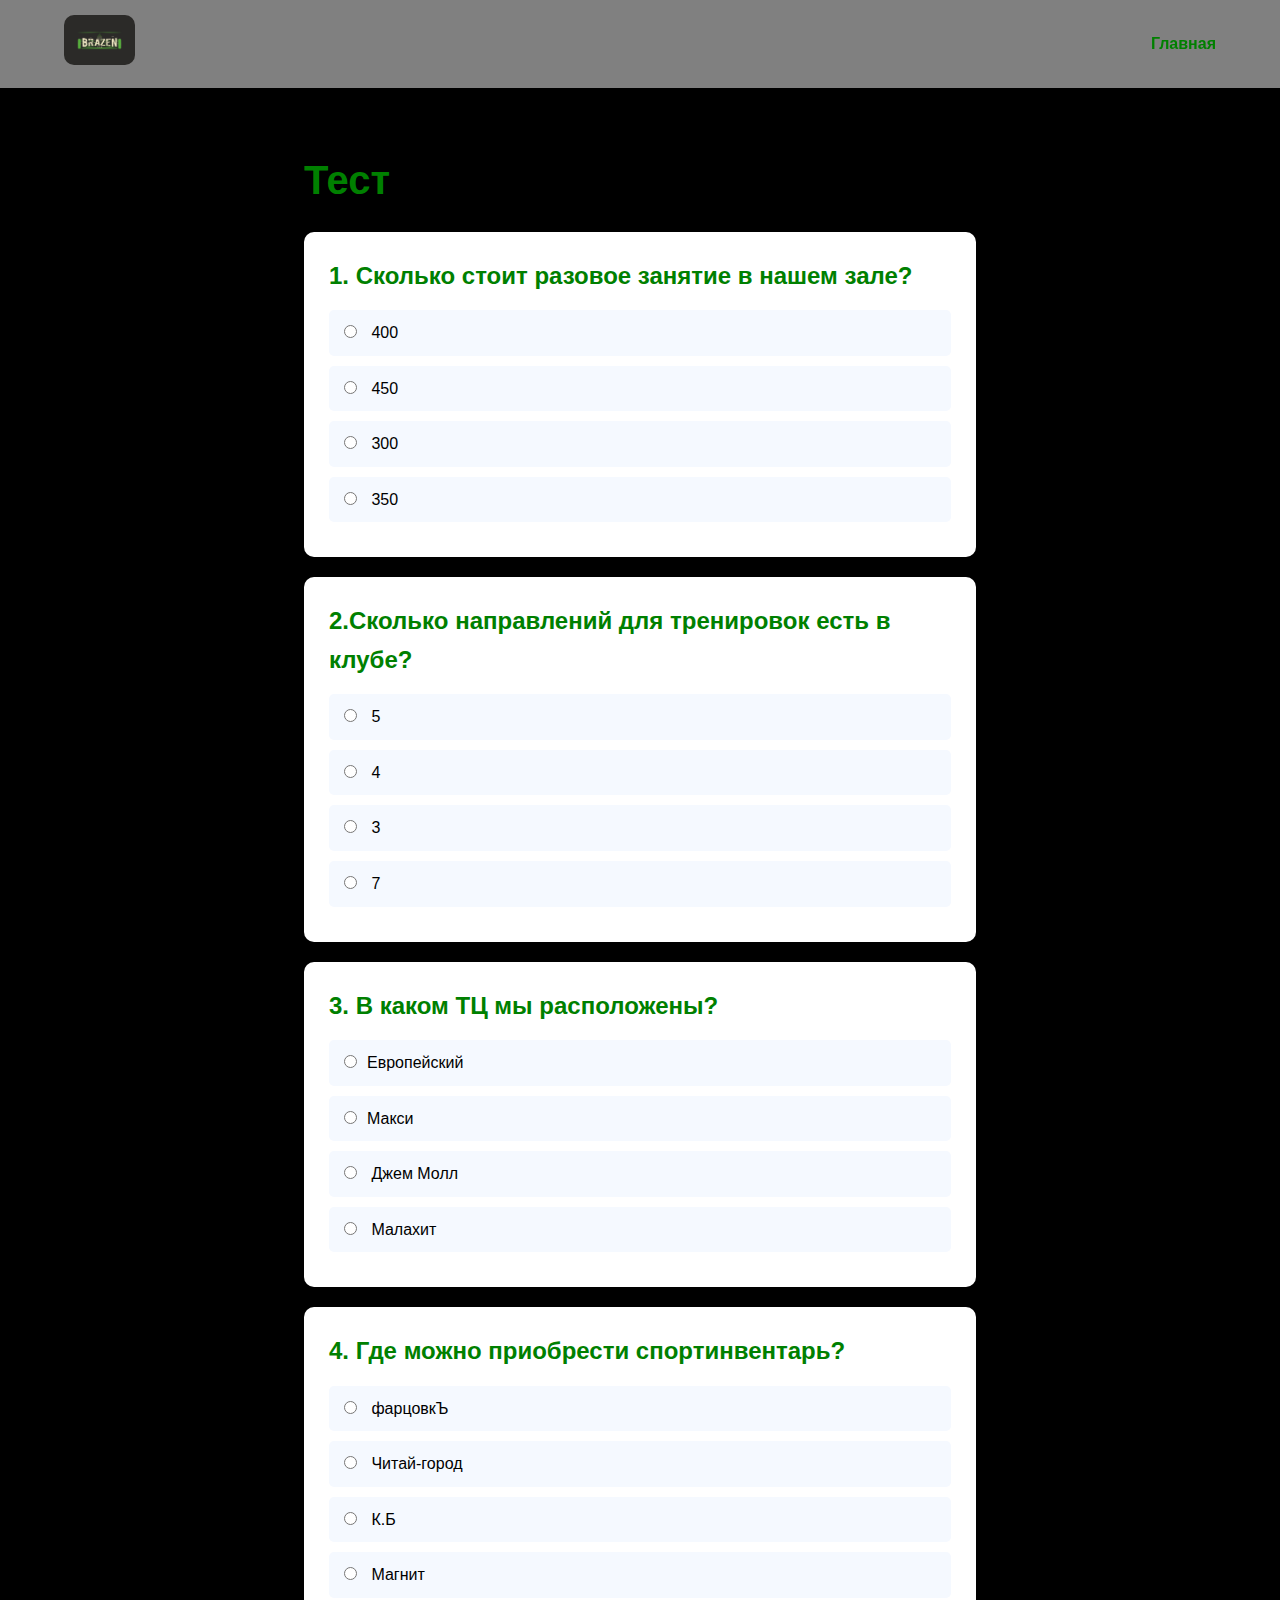
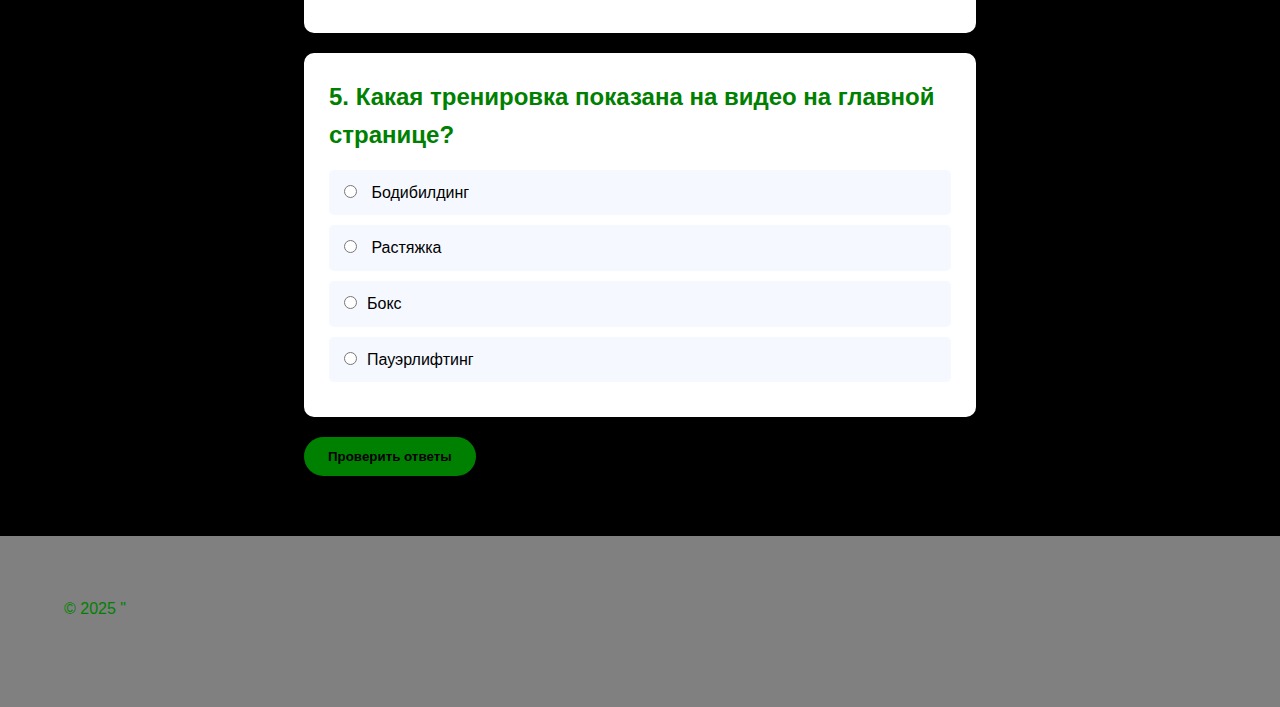
<file: Тест.html>
﻿<!DOCTYPE html>
<html lang="ru">
<head>
    <meta charset="UTF-8">
    <meta name="viewport" content="width=device-width, initial-scale=1.0">
    <title>ВятГУ - Тест</title>
    <link rel="stylesheet" href="Чисто стиль.css">
    <link rel="stylesheet" href="https://cdnjs.cloudflare.com/ajax/libs/font-awesome/6.0.0-beta3/css/all.min.css">
</head>
<body>
    <header>
        <div class="логотип">
            <img src="бразен.jpg" alt="Логотип ВятГУ">
        </div>
        <nav>
            <ul>
                <li><a href="index.html">Главная</a></li>
               
            </ul>
        </nav>
        <div class="бургер-меню">
            <i class="fas fa-bars"></i>
        </div>
    </header>

    <main class="тест-контейнер">
        <h1>Тест</h1>
       

        <form id="тест-форма">
            <div class="вопрос">
                <h3>1. Сколько стоит разовое занятие в нашем зале?</h3>
                <label><input type="radio" name="q1" value="a"> 400</label>
                <label><input type="radio" name="q1" value="b"> 450</label>
                <label><input type="radio" name="q1" value="c"> 300</label>
				<label><input type="radio" name="q1" value="d"> 350</label>
            </div>

            <div class="вопрос">
                <h3>2.Сколько направлений для тренировок есть в клубе?</h3>
                <label><input type="radio" name="q2" value="a"> 5</label>
                <label><input type="radio" name="q2" value="b"> 4</label>
                <label><input type="radio" name="q2" value="c"> 3</label>
				 <label><input type="radio" name="q2" value="d"> 7</label>
            </div>

            <div class="вопрос">
                <h3>3. В каком ТЦ мы расположены?</h3>
                <label><input type="radio" name="q3" value="a">Европейский</label>
                <label><input type="radio" name="q3" value="b">Макси</label>
                <label><input type="radio" name="q3" value="c"> Джем Молл</label>
				  <label><input type="radio" name="q3" value="d"> Малахит</label>
            </div>

            <div class="вопрос">
                <h3>4. Где можно приобрести спортинвентарь?</h3>
                <label><input type="radio" name="q4" value="a"> фарцовкЪ</label>
                <label><input type="radio" name="q4" value="b"> Читай-город</label>
                <label><input type="radio" name="q4" value="c"> К.Б</label>
				<label><input type="radio" name="q4" value="d"> Магнит</label>
            </div>

            <div class="вопрос">
                <h3>5. Какая тренировка показана на видео на главной странице?</h3>
                <label><input type="radio" name="q5" value="a"> Бодибилдинг</label>
                <label><input type="radio" name="q5" value="b"> Растяжка</label>
                <label><input type="radio" name="q5" value="c">Бокс</label>
				 <label><input type="radio" name="q5" value="d">Пауэрлифтинг</label>
            </div>

            <button type="button" class="кнопка" onclick="проверитьТест()">Проверить ответы</button>
        </form>

        <div id="результат" class="результат-теста" style="display: none;">
            <h2>Результаты теста</h2>
            <p>Вы ответили правильно на <span id="баллы">0</span> из 5 вопросов.</p>
            <p id="оценка"></p>
            <a href="index.html" class="кнопка">Вернуться на главную</a>
            <a href="#" class="кнопка" onclick="перезагрузитьТест()">Пройти тест снова</a>
        </div>
    </main>

    <footer>
        <div class="футер-контент">
            <p>&copy; 2025 "</p>
        </div>
    </footer>

    <script>
        function проверитьТест() {
            const правильныеОтветы = {
                q1: "a",
                q2: "b",
                q3: "d",
                q4: "a",
                q5: "c"
            };

            let баллы = 0;

            for (let i = 1; i <= 5; i++) {
                const выбранныйОтвет = document.querySelector(`input[name="q${i}"]:checked`);
                if (выбранныйОтвет && выбранныйОтвет.value === правильныеОтветы[`q${i}`]) {
                    баллы++;
                }
            }

            document.getElementById('баллы').textContent = баллы;

            let оценка = "";
            if (баллы === 5) {
                оценка = "Отлично!" ;
            } else if (баллы >= 3) {
                оценка = "Хорошо! ";
            } else {
                оценка = "Попробуйте еще раз.";
            }

            document.getElementById('оценка').textContent = оценка;
            document.getElementById('результат').style.display = "block";
            window.scrollTo({
                top: document.getElementById('результат').offsetTop,
                behavior: 'smooth'
            });
        }

        function перезагрузитьТест() {
            document.getElementById('тест-форма').reset();
            document.getElementById('результат').style.display = "none";
            window.scrollTo({
                top: 0,
                behavior: 'smooth'
            });
        }
    </script>
</body>
</html>
</file>
<file: Чисто стиль.css>
﻿/* Общие стили */
* {
    margin: 0;
    padding: 0;
    box-sizing: border-box;
    font-family: 'Segoe UI', Tahoma, Geneva, Verdana, sans-serif;
}

body {
    background-color: black;
    color: black;
    line-height: 1.6;
}

a {
    text-decoration: none;
    color: green;
}

.кнопка {
    display: inline-block;
    background-color:green;
    color: black;
    padding: 12px 24px;
    border-radius: 30px;
    font-weight: 600;
    transition: all 0.3s ease;
    border: none;
    cursor: pointer;
    text-align: center;
}

    .кнопка:hover {
        background-color: green;
        transform: translateY(-2px);
        box-shadow: 0 5px 15px rgba(0, 0, 0, 0.1);
    }

h1, h2, h3, h4 {
    color: green;
    margin-bottom: 20px;
}

h1 {
    font-size: 2.5rem;
}

h2 {
    font-size: 2rem;
    text-align: center;
    margin: 40px 0 30px;
    position: relative;
}


h3 {
    font-size: 1.5rem;
    margin-bottom: 15px;
}

p {
    margin-bottom: 15px;
    color: green;
}

/* Шапка */
header {
    background-color: gray;
    box-shadow: 0 2px 10px rgba(0, 0, 0, 0.1);
    position: sticky;
    top: 0;
    z-index: 1000;
    padding: 15px 5%;
    display: flex;
    justify-content: space-between;
    align-items: center;
}

.логотип img {
    height: 50px;
	border-radius: 10px;
}


nav ul {
    display: flex;
    list-style: none;
}

    nav ul li {
        margin-left: 30px;
    }

        nav ul li a {
            font-weight: 600;
            transition: color 0.3s;
            position: relative;
        }

            nav ul li a:hover {
                color: green;
            }

            nav ul li a:after {
                content: '';
                position: absolute;
                width: 0;
                height: 2px;
                background: green;
                bottom: -5px;
                left: 0;
                transition: width 0.3s;
            }

            nav ul li a:hover:after {
                width: 100%;
            }

.бургер-меню {
    display: none;
    font-size: 1.5rem;
    cursor: pointer;
}

/* Реклама */
.реклама {
    position: fixed;
    bottom: 20px;
    right: 20px;
    width: 300px;
    background: red;
    border-radius: 10px;
    box-shadow: 0 5px 20px rgba(0, 0, 0, 0.15);
    z-index: 999;
    overflow: hidden;
    transition: all 0.3s ease;
}

.реклама-ссылка {
    display: block;
    position: relative;
}

.реклама-контент {
    padding: 15px;
}

    .реклама-контент h3 {
        color:black;
        font-size: 1.2rem;
        margin-bottom: 10px;
    }

    .реклама-контент p {
        color: green;
        font-size: 0.9rem;
        margin-bottom: 10px;
    }

    .реклама-контент img {
        width: 100%;
        border-radius: 5px;
        margin-top: 10px;
    }

.крестик {
    position: absolute;
    top: 10px;
    right: 10px;
    background: rgba(0, 0, 0, 0.3);
    width: 25px;
    height: 25px;
    border-radius: 50%;
    display: flex;
    justify-content: center;
    align-items: center;
    color: black;
    transition: all 0.3s ease;
}

    .крестик:hover {
        background: rgba(0, 0, 0, 0.5);
        transform: rotate(90deg);
    }

/* Герой секция */
.герой {
    display: flex;
    align-items: center;
    padding: 50px 5%;
    background: black;
}

.герой-контент {
    flex: 1;
    padding-right: 40px;
}

    .герой-контент h1 {
        font-size: 3rem;
        margin-bottom: 20px;
        color: green;
    }

    .герой-контент p {
        font-size: 1.2rem;
        margin-bottom: 30px;
        color: green;
    }

.герой-видео {
    flex: 1;
    border-radius: 10px;
    overflow: hidden;
    box-shadow: 0 10px 30px rgba(0, 0, 0, 0.1);
}

    .герой-видео video {
        width: 100%;
        display: block;
    }

/* Преимущества */
.преимущества {
    padding: 80px 5%;
    background-color: black;
}

.преимущества-грид {
    display: grid;
    grid-template-columns: repeat(auto-fit, minmax(250px, 1fr));
    gap: 30px;
    margin-top: 40px;
}

.преимущество {
    text-align: center;
    padding: 30px 20px;
    background: gray;
    border-radius: 10px;
    transition: all 0.3s ease;
}

    .преимущество:hover {
        transform: translateY(-10px);
        box-shadow: 0 10px 25px rgba(74, 144, 226, 0.2);
    }

    .преимущество i {
        font-size: 3rem;
        color: ;
        margin-bottom: 20px;
    }

/* Факультеты */
.факультеты {
    padding: 80px 5%;
    background:black;
}

.факультеты-грид {
    display: grid;
    grid-template-columns: repeat(auto-fit, minmax(250px, 1fr));
    gap: 30px;
    margin-top: 40px;
}

.факультет {
    background: grey;
    border-radius: 10px;
    overflow: hidden;
    box-shadow: 0 5px 15px rgba(0, 0, 0, 0.05);
    transition: all 0.3s ease;
    text-align: center;
    padding-bottom: 20px;
}

    .факультет:hover {
        transform: translateY(-10px);
        box-shadow: 0 15px 30px rgba(0, 0, 0, 0.1);
    }

    .факультет img {
        width: 100%;
        height: 180px;
        object-fit: cover;
        margin-bottom: 20px;
    }

    .факультет .кнопка {
        padding: 8px 20px;
        font-size: 0.9rem;
    }

/* Новости */
.новости {
    padding: 80px 5%;
    background-color: black;
}

.новости-грид {
    display: grid;
    grid-template-columns: repeat(auto-fit, minmax(300px, 1fr));
    gap: 30px;
    margin-top: 40px;
}

.новость {
    background:gray;
    border-radius: 10px;
    overflow: hidden;
    transition: all 0.3s ease;
}

    .новость:hover {
        transform: translateY(-10px);
        box-shadow: 0 10px 25px rgba(74, 144, 226, 0.2);
    }

    .новость img {
        width: 100%;
        height: 200px;
        object-fit: cover;
    }

.новость-контент {
    padding: 20px;
}

.новость .кнопка {
    padding: 8px 20px;
    font-size: 0.9rem;
    margin-top: 15px;
    display: inline-block;
}

/* Контакты */
.контакты {
    padding: 80px 5%;
    background: black;
}

.контакты-контейнер {
    display: flex;
    gap: 40px;
    margin-top: 40px;
    flex-wrap: wrap;
}

.карта {
    flex: 1;
    min-width: 300px;
    border-radius: 10px;
    overflow: hidden;
    box-shadow: 0 5px 15px rgba(0, 0, 0, 0.1);
}

.контактная-информация {
    flex: 1;
    min-width: 300px;
    background: white;
    padding: 30px;
    border-radius: 10px;
    box-shadow: 0 5px 15px rgba(0, 0, 0, 0.1);
}

    .контактная-информация p {
        margin-bottom: 20px;
        display: flex;
        align-items: center;
    }

    .контактная-информация i {
        margin-right: 10px;
        color: green;
        width: 20px;
        text-align: center;
    }

.соцсети {
    display: flex;
    gap: 15px;
    margin-top: 30px;
}

    .соцсети a {
        display: flex;
        justify-content: center;
        align-items: center;
        width: 40px;
        height: 40px;
        background: green;
        color: green;
        border-radius: 50%;
        transition: all 0.3s ease;
    }

        .соцсети a:hover {
            background: gray;
            transform: translateY(-3px);
        }

/* Подвал */
footer {
    background: grey;
    color: green;
    padding: 60px 5% 30px;
}

.футер-контент {
    display: flex;
    justify-content: space-between;
    flex-wrap: wrap;
    gap: 40px;
    margin-bottom: 40px;
}

.футер-секция {
    flex: 1;
    min-width: 200px;
}

    .футер-секция h4 {
        color: gray;
        margin-bottom: 20px;
        font-size: 1.2rem;
    }

    .футер-секция ul {
        list-style: none;
    }

        .футер-секция ul li {
            margin-bottom: 10px;
        }

            .футер-секция ul li a {
                transition: color 0.3s;
            }

                .футер-секция ul li a:hover {
                    color: green;
                }

.копирайт {
    text-align: center;
    padding-top: 30px;
    border-top: 1px solid rgba(255, 255, 255, 0.1);
    display: flex;
    flex-direction: column;
    align-items: center;
    gap: 20px;
}

    .копирайт p {
        color: green;
        font-size: 0.9rem;
    }

/* Тест */
.тест-контейнер {
    max-width: 800px;
    margin: 60px auto;
    padding: 0 5%;
}

    .тест-контейнер p {
        text-align: center;
        margin-bottom: 40px;
    }

.вопрос {
    background: white;
    padding: 25px;
    border-radius: 10px;
    margin-bottom: 20px;
    box-shadow: 0 5px 15px rgba(0, 0, 0, 0.05);
}

    .вопрос h3 {
        margin-bottom: 15px;
    }

    .вопрос label {
        display: block;
        margin-bottom: 10px;
        padding: 10px 15px;
        background: #f5f9ff;
        border-radius: 5px;
        transition: all 0.3s ease;
        cursor: pointer;
    }

        .вопрос label:hover {
            background: #e3f2fd;
        }

    .вопрос input[type="radio"] {
        margin-right: 10px;
    }

.результат-теста {
    background: white;
    padding: 30px;
    border-radius: 10px;
    margin-top: 30px;
    text-align: center;
    box-shadow: 0 5px 15px rgba(0, 0, 0, 0.1);
}

    .результат-теста h2 {
        color: #4a90e2;
        margin-bottom: 20px;
    }

    .результат-теста p {
        margin-bottom: 20px;
        font-size: 1.1rem;
    }

    .результат-теста .кнопка {
        margin: 10px;
    }

/* Медиа запросы */
@media (max-width: 1024px) {
    .реклама {
        width: 250px;
    }
}

@media (max-width: 768px) {
    .герой {
        flex-direction: column;
        padding: 60px 5%;
    }

    .герой-контент {
        padding-right: 0;
        margin-bottom: 40px;
        text-align: center;
    }

        .герой-контент h1 {
            font-size: 2.5rem;
        }

    .контакты-контейнер {
        flex-direction: column;
    }

    .бургер-меню {
        display: block;
    }

    nav ul {
        position: fixed;
        top: 80px;
        left: -100%;
        width: 100%;
        height: calc(100vh - 80px);
        background: white;
        flex-direction: column;
        align-items: center;
        padding-top: 40px;
        transition: left 0.3s ease;
    }

        nav ul.активное {
            left: 0;
        }

        nav ul li {
            margin: 15px 0;
        }

    .реклама {
        width: 200px;
        bottom: 10px;
        right: 10px;
    }
}

@media (max-width: 480px) {
    h1 {
        font-size: 2rem;
    }

    h2 {
        font-size: 1.8rem;
    }

    .герой-контент h1 {
        font-size: 2rem;
    }

    .реклама {
        width: 150px;
    }

    .реклама-контент h3 {
        font-size: 1rem;
    }

    .реклама-контент p {
        font-size: 0.8rem;
    }

    .крестик {
        width: 20px;
        height: 20px;
        font-size: 0.8rem;
    }
}
</file>
